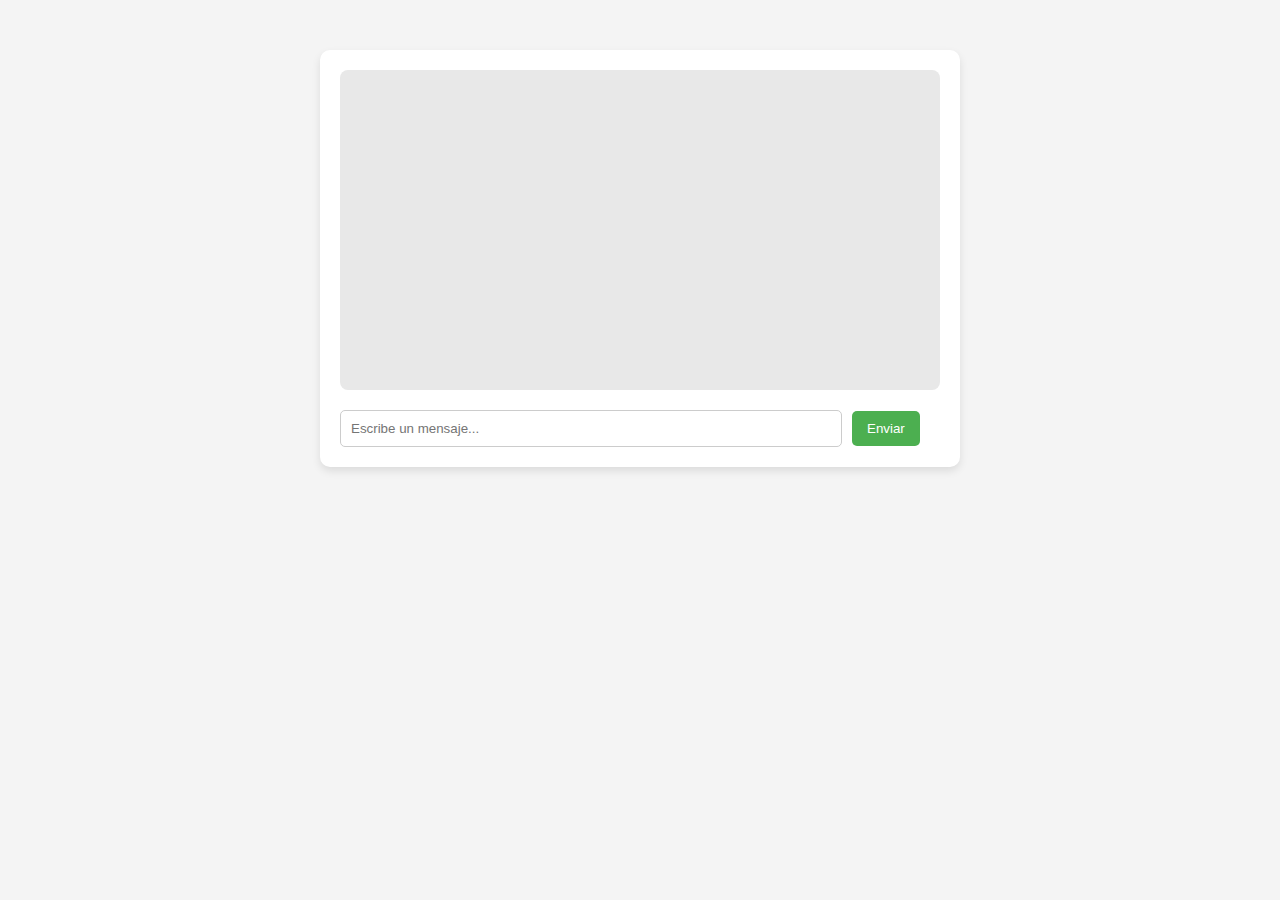
<file: ChatEnVivo/index.html>
<!DOCTYPE html>
<html lang="es">
<head>
    <meta charset="UTF-8">
    <meta name="viewport" content="width=device-width, initial-scale=1.0">
    <title>Chat Cliente - Proveedor</title>
    <link rel="stylesheet" href="style.css">
</head>
<body>
    <div class="chat-container">
        <div id="chatBox" class="chat-box"></div>
        
        <div class="input-container">
            <input type="text" id="messageInput" class="message-input" placeholder="Escribe un mensaje..." />
            <button onclick="sendMessage()" class="send-btn">Enviar</button>
        </div>
    </div>
    <script src="script.js"></script>
</body>
</html>
</file>
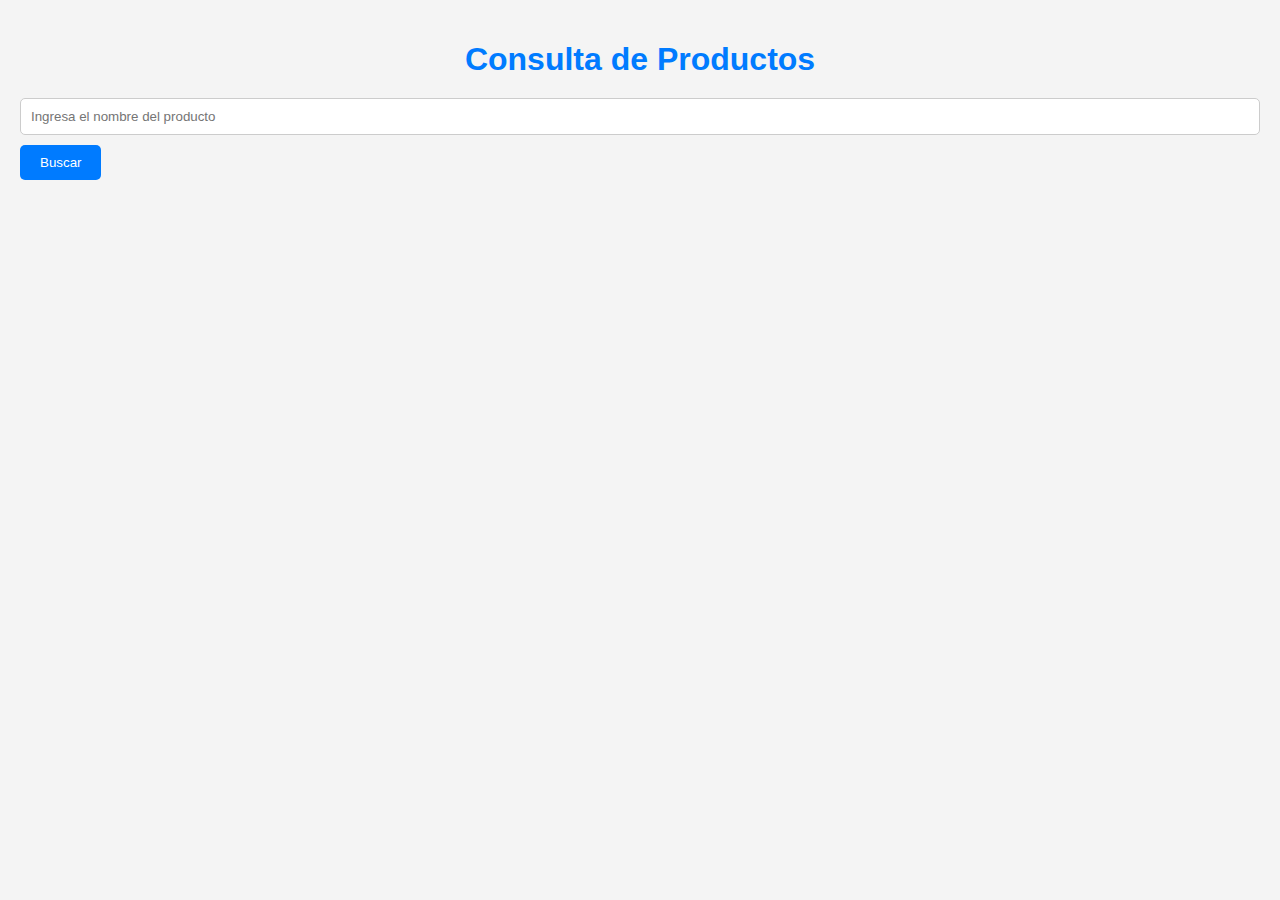
<file: ConsultaProductos/index.html>
<!DOCTYPE html>
<html>
<head>
    <title>Consulta de Productos</title>
    <link rel="stylesheet" href="style.css">
</head>
<body>
    <h1>Consulta de Productos</h1>
    <input type="text" id="searchInput" placeholder="Ingresa el nombre del producto">
    <button id="searchButton">Buscar</button>
    <div id="results"></div>

    <script src="script.js"></script>
</body>
</html>
</file>
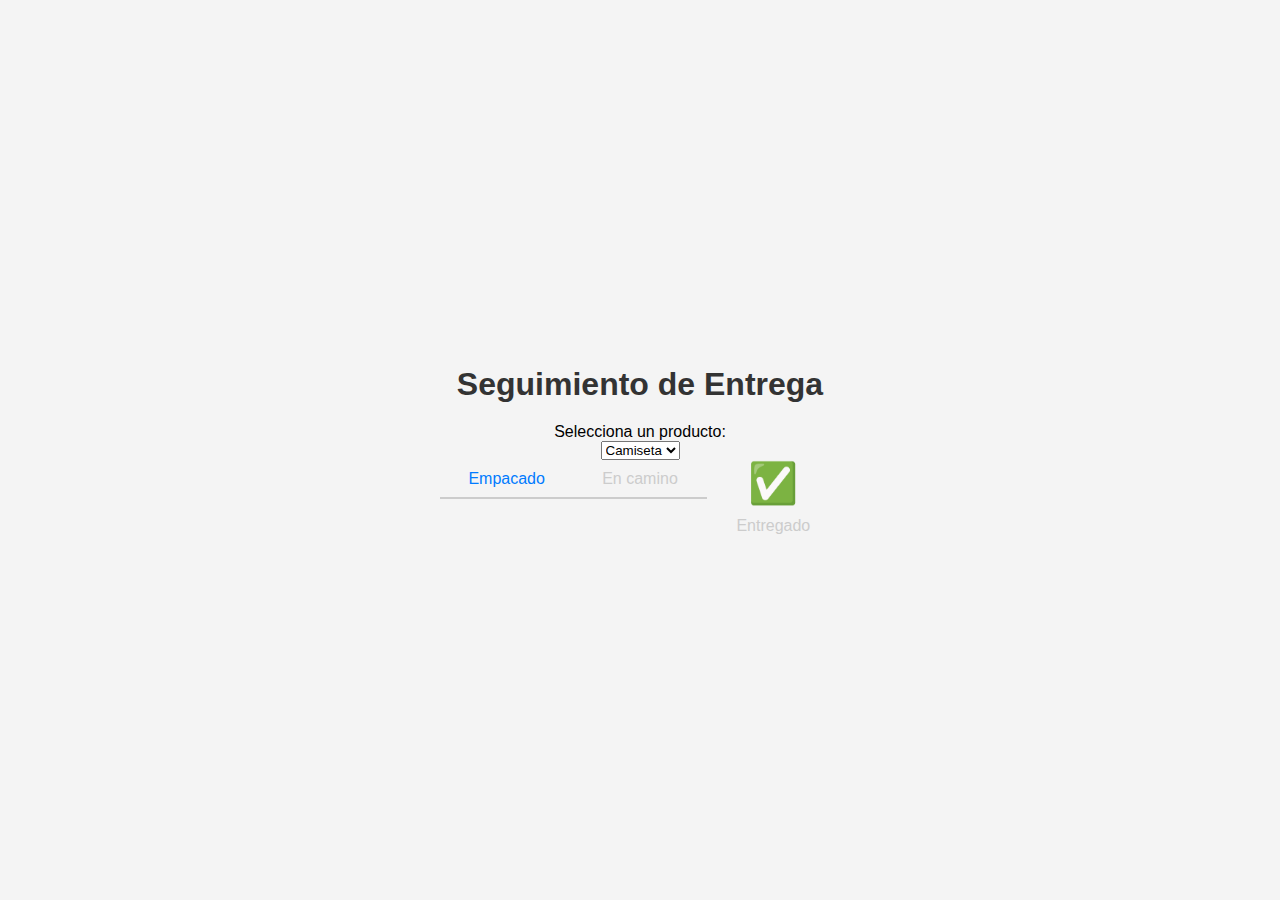
<file: EstadoEnvio/index.html>
<!DOCTYPE html>
<html>
<head>
    <title>Seguimiento de Entrega</title>
    <link rel="stylesheet" href="style.css">
</head>
<body>
    <h1>Seguimiento de Entrega</h1>

    <label for="product-select">Selecciona un producto:</label>
    <select id="product-select">
        <option value="camiseta">Camiseta</option>
        <option value="pantalon">Pantalón</option>
        <option value="zapatos">Zapatos</option>
    </select>

    <div id="status-container">
        <div class="status-step active" id="packing">
            <div class="status-icon"></div>
            <div class="status-text">Empacado</div>
        </div>
        <div class="status-step" id="shipping">
            <div class="status-icon"></div>
            <div class="status-text">En camino</div>
        </div>
        <div class="status-step" id="delivered">
            <div class="status-icon">✅</div>
            <div class="status-text">Entregado</div>
        </div>
    </div>

    <script src="script.js"></script>
</body>
</html>
</file>
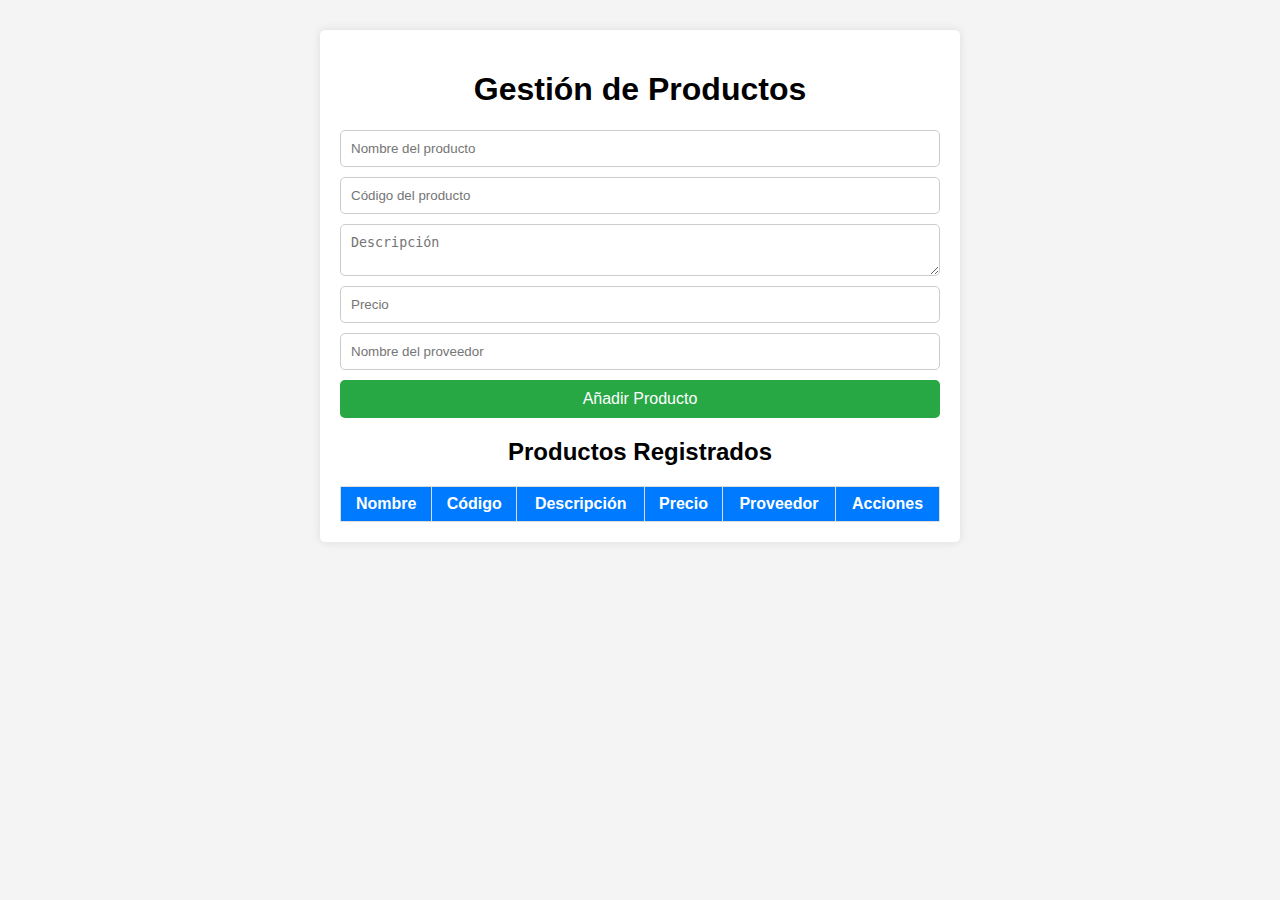
<file: RegistroProducto/index.html>
<!DOCTYPE html>
<html lang="es">
<head>
    <meta charset="UTF-8">
    <meta name="viewport" content="width=device-width, initial-scale=1.0">
    <title>Gestión de Productos</title>
    <link rel="stylesheet" href="style.css">
</head>
<body>
    <div class="container">
        <h1>Gestión de Productos</h1>

        <!-- Formulario para añadir productos -->
        <form id="productForm">
            <input type="text" id="nombre" placeholder="Nombre del producto" required>
            <input type="text" id="codigo" placeholder="Código del producto" required>
            <textarea id="descripcion" placeholder="Descripción" required></textarea>
            <input type="number" id="precio" placeholder="Precio" required>
            <input type="text" id="proveedor" placeholder="Nombre del proveedor" required>
            <button type="submit">Añadir Producto</button>
        </form>

        <!-- Tabla para mostrar productos -->
        <h2>Productos Registrados</h2>
        <table>
            <thead>
                <tr>
                    <th>Nombre</th>
                    <th>Código</th>
                    <th>Descripción</th>
                    <th>Precio</th>
                    <th>Proveedor</th>
                    <th>Acciones</th>
                </tr>
            </thead>
            <tbody id="productTableBody">
                <!-- Aquí se mostrarán los productos -->
            </tbody>
        </table>
    </div>

    <script src="script.js"></script>
</body>
</html>
</file>
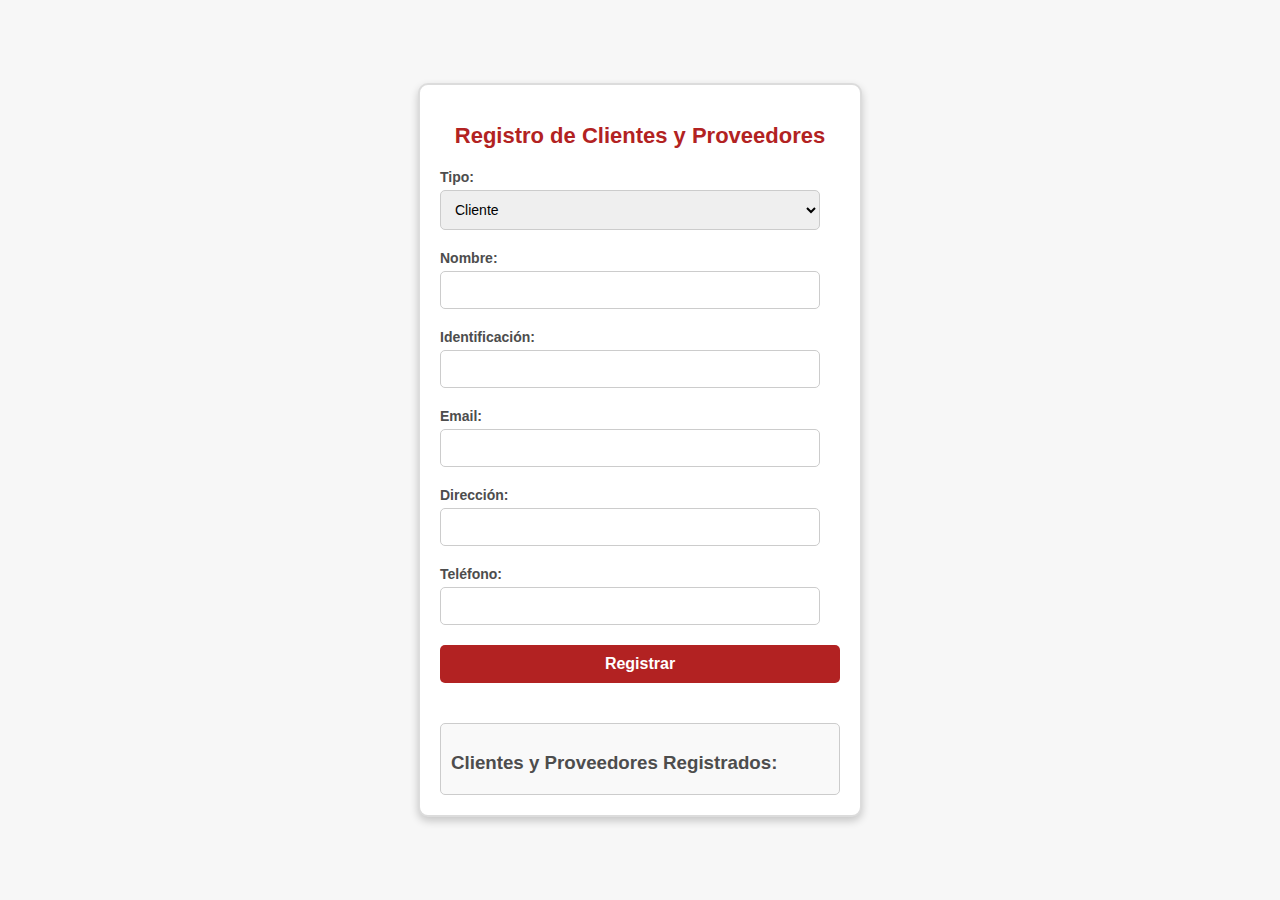
<file: RegistroUsuario/index.html>
<!DOCTYPE html>
<html lang="es">
<head>
    <meta charset="UTF-8">
    <meta name="viewport" content="width=device-width, initial-scale=1.0">
    <title>Registro de Clientes y Proveedores</title>
    <link rel="stylesheet" href="style.css">
</head>
<body>
    <div class="container">
        <h2>Registro de Clientes y Proveedores</h2>
        <form id="registroForm">
            <ul class="form-list">
                <li>
                    <label for="tipo">Tipo:</label>
                    <select id="tipo" name="tipo" required>
                        <option value="Cliente">Cliente</option>
                        <option value="Proveedor">Proveedor</option>
                    </select>
                </li>
                <li>
                    <label for="nombre">Nombre:</label>
                    <input type="text" id="nombre" name="nombre" required>
                </li>
                <li>
                    <label for="identificacion">Identificación:</label>
                    <input type="text" id="identificacion" name="identificacion" required>
                </li>
                <li>
                    <label for="email">Email:</label>
                    <input type="email" id="email" name="email" required>
                </li>
                <li>
                    <label for="direccion">Dirección:</label>
                    <input type="text" id="direccion" name="direccion" required>
                </li> 
                <li>
                    <label for="telefono">Teléfono:</label>
                    <input type="tel" id="telefono" name="telefono" required>
                </li>
                <li>
                    <button type="submit">Registrar</button>
                </li>
            </ul>
        </form>
        <div id="mensaje"></div>

        <div id="listaClientes">
            <h3>Clientes y Proveedores Registrados:</h3>
        </div>
    </div>
    
    <script src="script.js"></script>
</body>
</html>
</file>
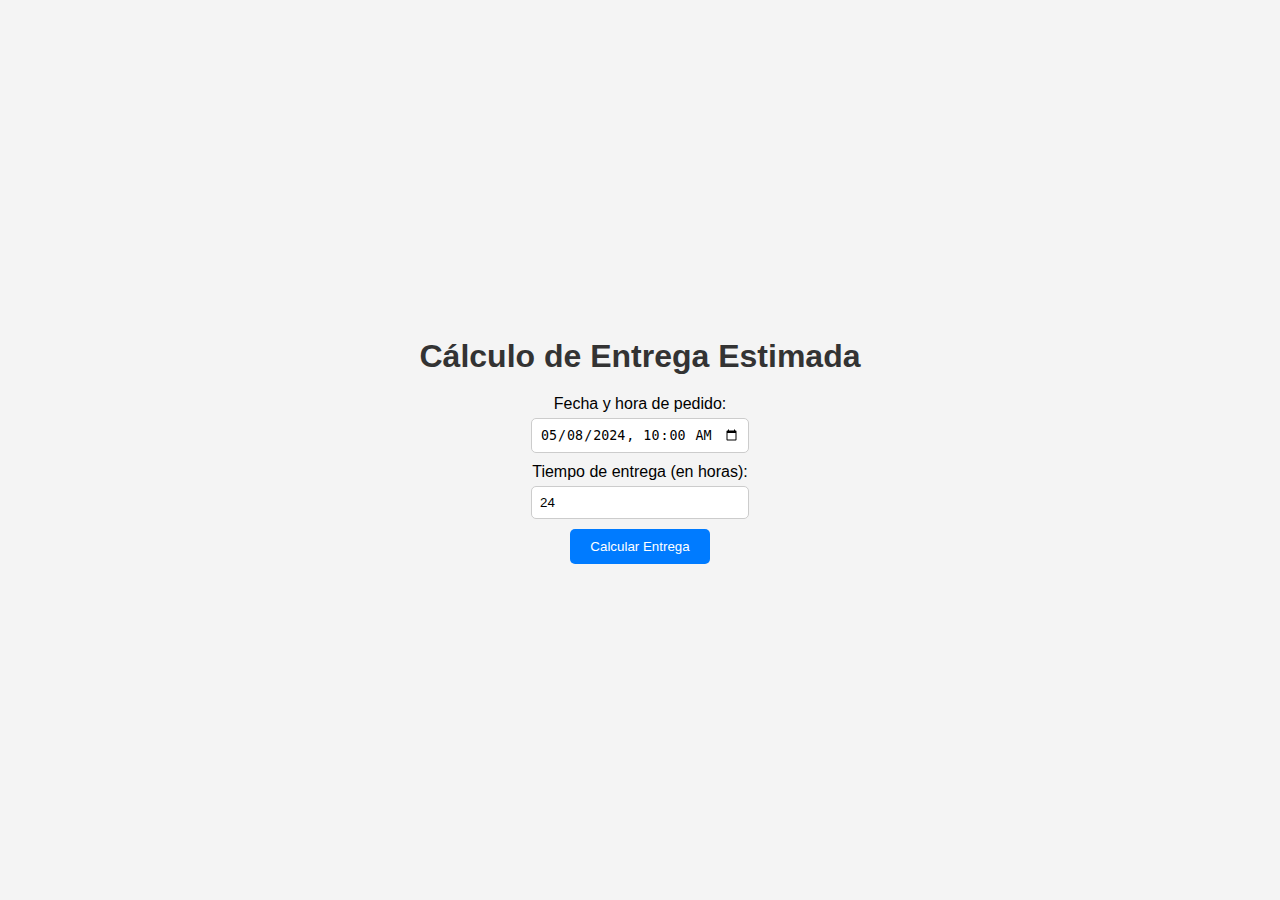
<file: TiempoEntrega/index.html>
<!DOCTYPE html>
<html>
<head>
    <title>Cálculo de Entrega Estimada</title>
    <link rel="stylesheet" href="style.css">
</head>
<body>
    <h1>Cálculo de Entrega Estimada</h1>

    <label for="order-date">Fecha y hora de pedido:</label>
    <input type="datetime-local" id="order-date" value="2024-05-08T10:00">

    <label for="delivery-time">Tiempo de entrega (en horas):</label>
    <input type="number" id="delivery-time" value="24">

    <button id="calculate-button">Calcular Entrega</button>

    <div id="result"></div>

    <script src="script.js"></script>
</body>
</html>
</file>
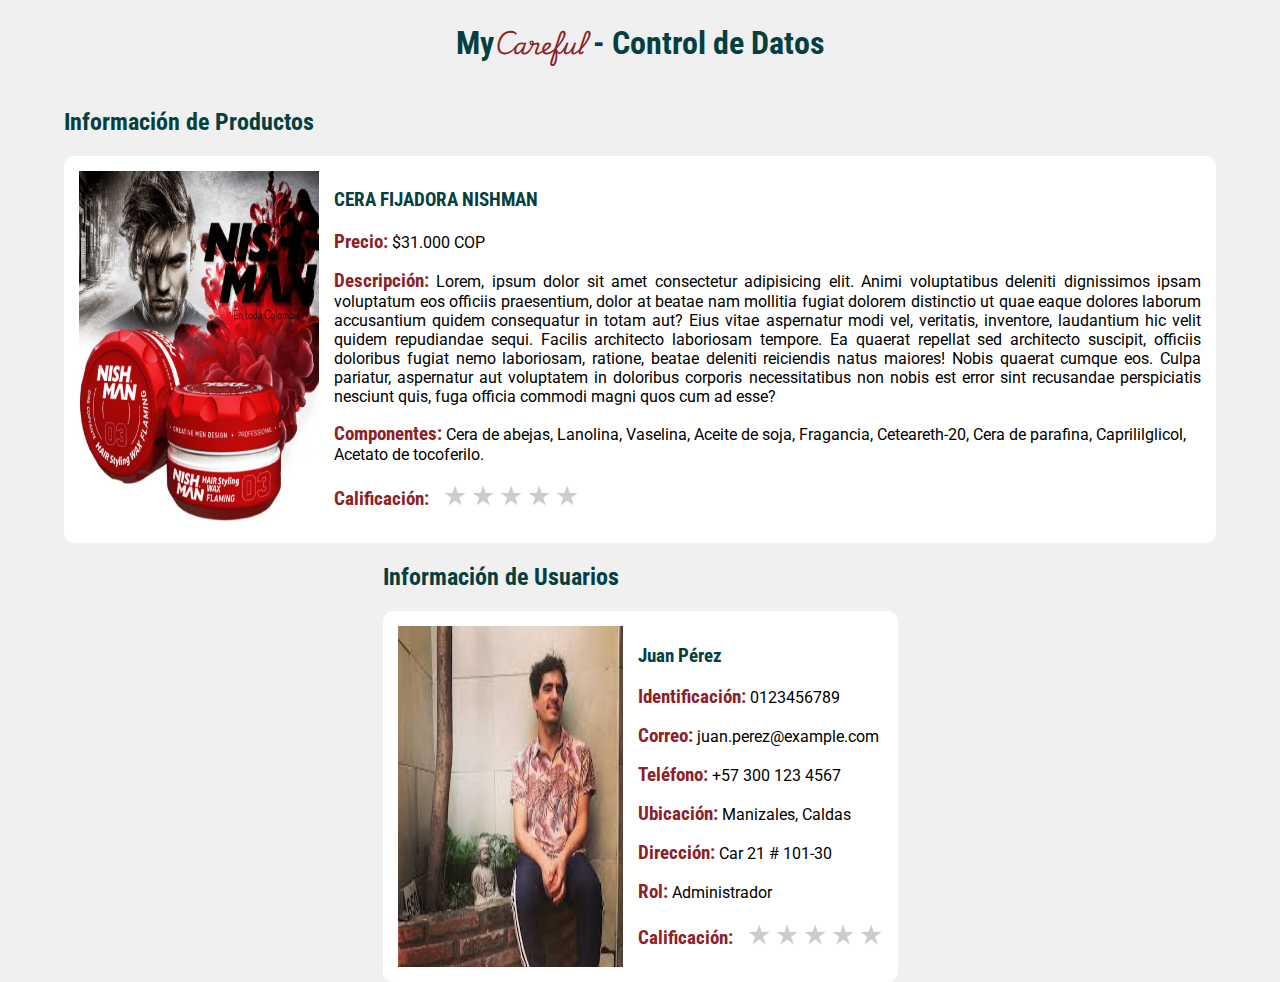
<file: InformacionDetallada.html>
<!DOCTYPE html>
<html lang="es">
<head>
    <meta charset="UTF-8">
    <meta name="viewport" content="width=device-width, initial-scale=1.0">
    <title>Detalles de Productos y Usuarios</title>
    <link rel="stylesheet" href="assets/style.css">
</head>
<body>
    <header>
        <h1> <span>My</span><span class="cursive">Careful</span> - Control de Datos</h1>
    </header>
    <main class="presentacionVertical">
        <section>
            <h2>Información de Productos</h2>
            <div class="product">
                <div class="details">
                    <img src="assets/imgs/producto.png" alt="Ceras Nishman">
                    <div>
                        <h3>CERA FIJADORA NISHMAN</h3>
                        <p><strong>Precio:</strong> $31.000 COP</p>
                        <p class="descripcion"><strong>Descripción:</strong> Lorem, ipsum dolor sit amet consectetur adipisicing elit. 
                            Animi voluptatibus deleniti dignissimos ipsam voluptatum eos officiis praesentium, 
                            dolor at beatae nam mollitia fugiat dolorem distinctio ut quae eaque dolores laborum 
                            accusantium quidem consequatur in totam aut? Eius vitae aspernatur modi vel, veritatis, 
                            inventore, laudantium hic velit quidem repudiandae sequi. Facilis architecto laboriosam tempore. 
                            Ea quaerat repellat sed architecto suscipit, officiis doloribus fugiat nemo laboriosam, ratione, 
                            beatae deleniti reiciendis natus maiores! Nobis quaerat cumque eos. Culpa pariatur, aspernatur 
                            aut voluptatem in doloribus corporis necessitatibus non nobis est error sint recusandae perspiciatis 
                            nesciunt quis, fuga officia commodi magni quos cum ad esse?</p>
                        <p><strong>Componentes:</strong> Cera de abejas, Lanolina, Vaselina, Aceite de soja, Fragancia, Ceteareth-20, Cera de parafina, Caprililglicol, Acetato de tocoferilo.</p>
                        <p><strong>Calificación:</strong>
                            <span class="stars">
                                <input type="radio" id="star5-a" name="rating-a" value="5"><label for="star5-a">★</label>
                                <input type="radio" id="star4-a" name="rating-a" value="4"><label for="star4-a">★</label>
                                <input type="radio" id="star3-a" name="rating-a" value="3"><label for="star3-a">★</label>
                                <input type="radio" id="star2-a" name="rating-a" value="2"><label for="star2-a">★</label>
                                <input type="radio" id="star1-a" name="rating-a" value="1"><label for="star1-a">★</label>
                            </span>
                        </p>
                    </div>
                </div>
            </div>
        </section>
        <section>
            <h2>Información de Usuarios</h2>
            <div class="user">
                <div class="details">
                    <img src="assets/imgs/JuanPerez.jpeg" alt="Juan Pérez">
                    <div>
                        <h3>Juan Pérez</h3>
                        <p><strong>Identificación:</strong> 0123456789</p>
                        <p><strong>Correo:</strong> juan.perez@example.com</p>
                        <p><strong>Teléfono:</strong> +57 300 123 4567</p>
                        <p><strong>Ubicación:</strong> Manizales, Caldas</p>
                        <p><strong>Dirección:</strong> Car 21 # 101-30</p>
                        <p><strong>Rol:</strong> Administrador</p>
                        <p><strong>Calificación:</strong>
                            <span class="stars">
                                <input type="radio" id="star5-b" name="rating-b" value="5"><label for="star5-b">★</label>
                                <input type="radio" id="star4-b" name="rating-b" value="4"><label for="star4-b">★</label>
                                <input type="radio" id="star3-b" name="rating-b" value="3"><label for="star3-b">★</label>
                                <input type="radio" id="star2-b" name="rating-b" value="2"><label for="star2-b">★</label>
                                <input type="radio" id="star1-b" name="rating-b" value="1"><label for="star1-b">★</label>
                            </span>
                        </p>
                    </div>
                </div>
            </div>
        </section>
    </main>    
</body>
</html>
</file>
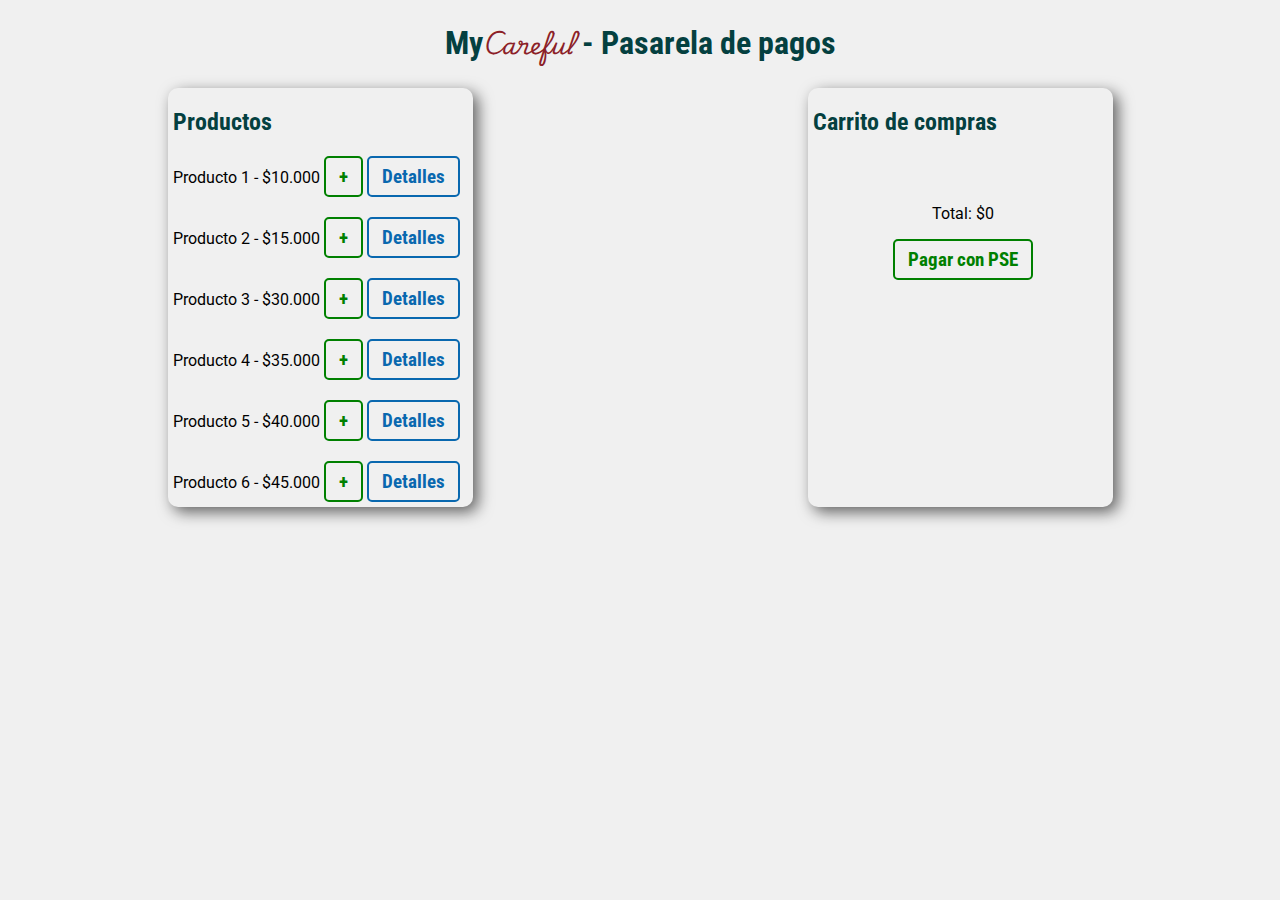
<file: PasarelaDePagos.html>
<!DOCTYPE html>
<html lang="es">
<head>
    <meta charset="UTF-8">
    <meta name="viewport" content="width=device-width, initial-scale=1.0">
    <title>Carrito de Compras</title>
    <link rel="stylesheet" href="assets/style.css">
</head>
<body>
    <header>
        <h1> <span>My</span><span class="cursive">Careful</span> - Pasarela de pagos</h1>
    </header>
    <main class="presentacionHorizontal">
        <section style=" border-radius: 10px; box-shadow: 5px 5px 15px rgba(0, 0, 0, 0.6); padding-left: 5px; padding-bottom: 5px;">
            <h2>Productos</h2>
            <div id="productos" class="productos">
                <div class="producto">
                    <span>Producto 1 - $10.000</span>
                    <button class="anadir" onclick="agregarAlCarrito('Producto 1', 10000)">+</button>
                    <a class="detalles" href="InformacionDetallada.html">Detalles</a>
                </div>
                <div class="producto">
                    <span>Producto 2 - $15.000</span>
                    <button class="anadir" onclick="agregarAlCarrito('Producto 2', 15000)">+</button>
                    <a class="detalles" href="InformacionDetallada.html">Detalles</a>
                </div>
                <div class="producto">
                    <span>Producto 3 - $30.000</span>
                    <button class="anadir" onclick="agregarAlCarrito('Producto 3', 30000)">+</button>
                    <a class="detalles" href="InformacionDetallada.html">Detalles</a>
                </div>
                <div class="producto">
                    <span>Producto 4 - $35.000</span>
                    <button class="anadir" onclick="agregarAlCarrito('Producto 4', 35000)">+</button>
                    <a class="detalles" href="InformacionDetallada.html">Detalles</a>
                </div>
                <div class="producto">
                    <span>Producto 5 - $40.000</span>
                    <button class="anadir" onclick="agregarAlCarrito('Producto 5', 40000)">+</button>
                    <a class="detalles" href="InformacionDetallada.html">Detalles</a>
                </div>
                <div class="producto">
                    <span>Producto 6 - $45.000</span>
                    <button class="anadir" onclick="agregarAlCarrito('Producto 6', 45000)">+</button>
                    <a class="detalles" href="InformacionDetallada.html">Detalles</a>
                </div>
            </div>
        </section>
        <section style=" border-radius: 10px; box-shadow: 5px 5px 15px rgba(0, 0, 0, 0.6); padding-left: 5px; padding-bottom: 5px; height: 414px; width: 300px;">
            <h2>Carrito de compras</h2>
            <div id="carrito" class="carrito">
                <ul id="lista-carrito"></ul>
                <p>Total: $<span id="total">0</span></p>
                <button onclick="realizarPago()" class="anadir">Pagar con PSE</button>
            </div>
        </section>
    </main>
    <footer></footer>

    <script>
        let carrito = [];
        let total = 0;

        function agregarAlCarrito(nombre, precio) {
            carrito.push({ nombre, precio });
            total += precio;
            actualizarCarrito();
        }

        function actualizarCarrito() {
            let listaCarrito = document.getElementById('lista-carrito');
            listaCarrito.innerHTML = '';
            carrito.forEach(item => {
                let li = document.createElement('li');
                li.textContent = `${item.nombre} - $${item.precio}`;
                listaCarrito.appendChild(li);
            });
            document.getElementById('total').textContent = total;
        }

        function realizarPago() {
            alert('Redirigiendo a PSE para el pago...');
            window.location.href = 'https://www.pse.com.co/';
        }
    </script>
</body>
</html>
</file>
<file: ChatEnVivo/style.css>
/* Estilo básico para el contenedor del chat */
body {
    font-family: Arial, sans-serif;
    margin: 0;
    padding: 0;
    background-color: #f4f4f4;
}

/* Contenedor principal del chat */
.chat-container {
    width: 100%;
    max-width: 600px;
    margin: 50px auto;
    padding: 20px;
    background-color: white;
    border-radius: 10px;
    box-shadow: 0 4px 8px rgba(0, 0, 0, 0.1);
}

/* Área de los mensajes */
.chat-box {
    height: 300px;
    overflow-y: auto;
    margin-bottom: 20px;
    padding: 10px;
    background-color: #e8e8e8;
    border-radius: 8px;
    display: flex;
    flex-direction: column;
}

/* Mensajes del usuario y del bot */
.message {
    margin: 10px;
    padding: 10px;
    border-radius: 5px;
    max-width: 80%;
}

.cliente {
    background-color: #dfefff;
    align-self: flex-start;
}

.proveedor {
    background-color: #ffebc4;
    align-self: flex-end;
}

/* Contenedor para el campo de entrada y el botón */
.input-container {
    display: flex;
    flex-direction: row;
    gap: 10px;
    align-items: center;
}

/* Estilo del input y botón */
.message-input {
    width: 80%;
    padding: 10px;
    border-radius: 5px;
    border: 1px solid #ccc;
}

.send-btn {
    padding: 10px 15px;
    background-color: #4CAF50;
    color: white;
    border: none;
    border-radius: 5px;
    cursor: pointer;
}

.send-btn:hover {
    background-color: #45a049;
}
</file>
<file: ConsultaProductos/style.css>
body {
    font-family: 'Arial', sans-serif;
    background-color: #f4f4f4;
    color: #333;
    margin: 0;
    padding: 20px;
}

h1 {
    text-align: center;
    color: #007bff;
    margin-bottom: 20px;
}

#searchInput {
    width: 100%;
    padding: 10px;
    border: 1px solid #ccc;
    border-radius: 5px;
    box-sizing: border-box;
    margin-bottom: 10px;
}

#searchButton {
    background-color: #007bff;
    color: white;
    padding: 10px 20px;
    border: none;
    border-radius: 5px;
    cursor: pointer;
}

#results {
    margin-top: 20px;
    display: grid;
    grid-template-columns: repeat(auto-fit, minmax(300px, 1fr));
    grid-gap: 20px;
}

.product {
    border: 1px solid #ddd;
    padding: 20px;
    border-radius: 8px;
    background-color: white;
    box-shadow: 0 2px 5px rgba(0, 0, 0, 0.1);
    transition: transform 0.2s ease-in-out;
}

.product:hover {
    transform: translateY(-5px);
}

.product h2 {
    color: #007bff;
    margin-bottom: 10px;
}

.product p {
    margin-bottom: 5px;
}
</file>
<file: EstadoEnvio/style.css>
body {
    font-family: sans-serif;
    display: flex;
    flex-direction: column;
    align-items: center;
    justify-content: center;
    min-height: 100vh;
    margin: 0;
    background-color: #f4f4f4;
}

h1 {
    color: #333;
    margin-bottom: 20px;
}

#status-container {
    display: flex;
    width: 400px;
    margin-bottom: 20px;
}

.status-step {
    flex: 1;
    display: flex;
    flex-direction: column;
    align-items: center;
    position: relative;
}

.status-icon {
    font-size: 40px;
    margin-bottom: 10px;
    color: #ccc;
    transition: color 0.3s ease;
}

.status-text {
    color: #ccc;
    transition: color 0.3s ease;
}

.status-step.active .status-icon,
.status-step.active .status-text {
    color: #007bff;
}

.status-step:not(:last-child)::after {
    content: "";
    position: absolute;
    top: 50%;
    right: 0;
    transform: translateY(-50%);
    width: 100%;
    height: 2px;
    background-color: #ccc;
    z-index: -1;
}

#next-button {
    background-color: #007bff;
    color: white;
    padding: 10px 20px;
    border: none;
    border-radius: 5px;
    cursor: pointer;
}
</file>
<file: RegistroProducto/style.css>
body {
    font-family: Arial, sans-serif;
    background-color: #f4f4f4;
    margin: 0;
    padding: 0;
    display: flex;
    justify-content: center;
}

.container {
    background: white;
    padding: 20px;
    margin-top: 30px;
    border-radius: 5px;
    box-shadow: 0px 0px 10px rgba(0, 0, 0, 0.1);
    width: 80%;
    max-width: 600px;
}

h1, h2 {
    text-align: center;
}

form {
    display: flex;
    flex-direction: column;
    gap: 10px;
}

input, textarea, button {
    padding: 10px;
    border: 1px solid #ccc;
    border-radius: 5px;
}

button {
    background-color: #28a745;
    color: white;
    border: none;
    cursor: pointer;
    font-size: 16px;
}

button:hover {
    background-color: #218838;
}

table {
    width: 100%;
    border-collapse: collapse;
    margin-top: 20px;
}

th, td {
    border: 1px solid #ddd;
    padding: 8px;
    text-align: center;
}

th {
    background-color: #007bff;
    color: white;
}

.delete-btn {
    background-color: #dc3545;
    color: white;
    border: none;
    padding: 5px 10px;
    cursor: pointer;
}

.delete-btn:hover {
    background-color: #c82333;
}
</file>
<file: RegistroUsuario/style.css>
body {
    background-color: red;
}



body {
    font-family: Arial, sans-serif;
    background-color: #f7f7f7;
    display: flex;
    justify-content: center;
    align-items: center;
    height: 100vh;
    margin: 0;
}


.container {
    background-color: #fff;
    padding: 20px;
    border-radius: 10px;
    box-shadow: 0 4px 8px rgba(0, 0, 0, 0.2);
    width: 400px; /* Ampliar un poco para que los campos tengan más espacio */
    border: 2px solid #dcdcdc;
}

h2 {
    text-align: center;
    color: #b22222;
    margin-bottom: 20px;
    font-size: 22px;
}

form {
    display: flex;
    flex-direction: column;
}

.form-list {
    list-style: none;
    padding: 0;
    margin: 0;
}

.form-list li {
    margin-bottom: 20px; /* Espacio uniforme entre filas */
    display: flex;
    flex-direction: column; /* Asegura que label y input estén en columna */
    align-items: flex-start; /* Alinea el label y el input al inicio */
}

label {
    font-weight: bold;
    color: #4d4d4d;
    margin-bottom: 5px; /* Espacio entre label e input */
    font-size: 14px;
}

input, select, button {
    width: calc(100% - 20px); /* Asegura que todos los inputs tengan el mismo ancho */
    padding: 10px;
    border-radius: 5px;
    border: 1px solid #ccc;
    font-size: 14px;
    box-sizing: border-box; /* Incluye el padding en el ancho */
}

input:focus, select:focus {
    border-color: #b22222;
    outline: none;
    box-shadow: 0 0 5px rgba(178, 34, 34, 0.5);
}

button {
    width: 100%;
    padding: 10px;
    background-color: #b22222;
    color: #fff;
    border: none;
    font-weight: bold;
    border-radius: 5px;
    cursor: pointer;
    transition: background-color 0.3s ease;
    font-size: 16px;
}

button:hover {
    background-color: #800000;
}

#mensaje {
    margin-top: 15px;
    color: green;
    font-weight: bold;
    text-align: center;
}

#listaClientes {
    margin-top: 20px;
    padding: 10px;
    background-color: #f9f9f9;
    border: 1px solid #ccc;
    border-radius: 5px;
}

#listaClientes h3 {
    margin-bottom: 10px;
    color: #4d4d4d;
}

#listaClientes p {
    margin: 5px 0;
    font-size: 14px;
}
</file>
<file: TiempoEntrega/style.css>
body {
    font-family: sans-serif;
    display: flex;
    flex-direction: column;
    align-items: center;
    justify-content: center;
    min-height: 100vh;
    margin: 0;
    background-color: #f4f4f4;
}

h1 {
    color: #333;
    margin-bottom: 20px;
}

label {
    display: block;
    margin-bottom: 5px;
}

input[type="datetime-local"],
input[type="number"] {
    width: 200px;
    padding: 8px;
    margin-bottom: 10px;
    border: 1px solid #ccc;
    border-radius: 5px;
}

button {
    background-color: #007bff;
    color: white;
    padding: 10px 20px;
    border: none;
    border-radius: 5px;
    cursor: pointer;
}

#result {
    margin-top: 20px;
    font-weight: bold;
}
</file>
<file: assets/style.css>
@import url('https://fonts.googleapis.com/css2?family=Playwrite+IN:wght@100..400&family=Roboto+Condensed:ital,wght@0,100..900;1,100..900&family=Roboto:ital,wght@0,100..900;1,100..900&display=swap');

:root {
    --color-primario: #8C1F28;
    --color-secundario: #044040;
}

body {
    background-color: #f0f0f0;
    font-family: Roboto, sans-serif;
    margin: 0;
    padding: 0;
}

h1{
    text-align: center;
}

h1>span{
    color: #044040;
}

h1>span.cursive{
    font-family: 'Playwrite IN', sans-serif;
    font-size: 0.7em;
    color: var(--color-primario);
}

h1, h2, h3{
    color: var(--color-secundario);
    font-family: 'Roboto Condensed', sans-serif;
}

.presentacionVertical{
    display: flex;
    flex-direction: column;
    justify-content: center;
    align-items: center;
}

.presentacionHorizontal{
    display: flex;
    flex-direction: row;
    justify-content: space-around;
    align-items: center;
}

section{
    max-width: 90%;
}

.product, .user {
    border-radius: 10px;
    padding: 15px;
    max-width: 100%;
    transition: 0.5s;
    background-color: #fff;
}

.product:hover, .user:hover {
    box-shadow: 5px 5px 15px rgba(0, 0, 0, 0.6);
}

.product img, .user img {
    max-width: 15rem;
    max-height: 100%;
    margin-right: 15px;
}

.details {
    display: flex;
    width: 100%;
}

p>strong{
    font-family: 'Roboto Condensed', sans-serif;
    color: var(--color-primario);
    font-size: 1.2em;
}

p.descripcion{
    text-align: justify;
}

.stars {
    display: inline-block;
    direction: rtl;
    margin-left: 10px;
}

.stars input {
    display: none;
}

.stars label {
    font-size: 1.7em;
    color: #ccc;
    cursor: pointer;
}

.stars input:checked ~ label,
.stars input:hover ~ label,
.stars label:hover ~ label {
    color: #f5a623;
}

.productos{
    display: grid;
    grid-template-columns: repeat(auto-fill, minmax(300px, 1fr));
    gap: 20px;
}

.anadir{
    padding: 7px 13px;
    background-color: transparent;
    border: 2px solid green;
    color: green;
    border-radius: 5px;
    font: bold 1.2em 'Roboto Condensed', sans-serif;
    cursor: pointer;
    transition: 0.5s;
}

.anadir:hover{
    background-color: green;
    color: white;
}

.detalles{
    padding: 7px 13px;
    background-color: transparent;
    border: 2px solid #0968af;
    color: #0968af;
    border-radius: 5px;
    font: bold 1.2em 'Roboto Condensed', sans-serif;
    cursor: pointer;
    transition: 0.5s;
    text-decoration: none;
}

.detalles:hover{
    background-color: #0968af;
    color: white;
}

.carrito{
    display: flex;
    flex-direction: column;
    justify-content: center;
    align-items: center;
}

.carrito>ul{
    list-style: none;
    padding: 0;
    max-height: 220px;
    overflow: auto;
    scrollbar-width: thin;
}
</file>
